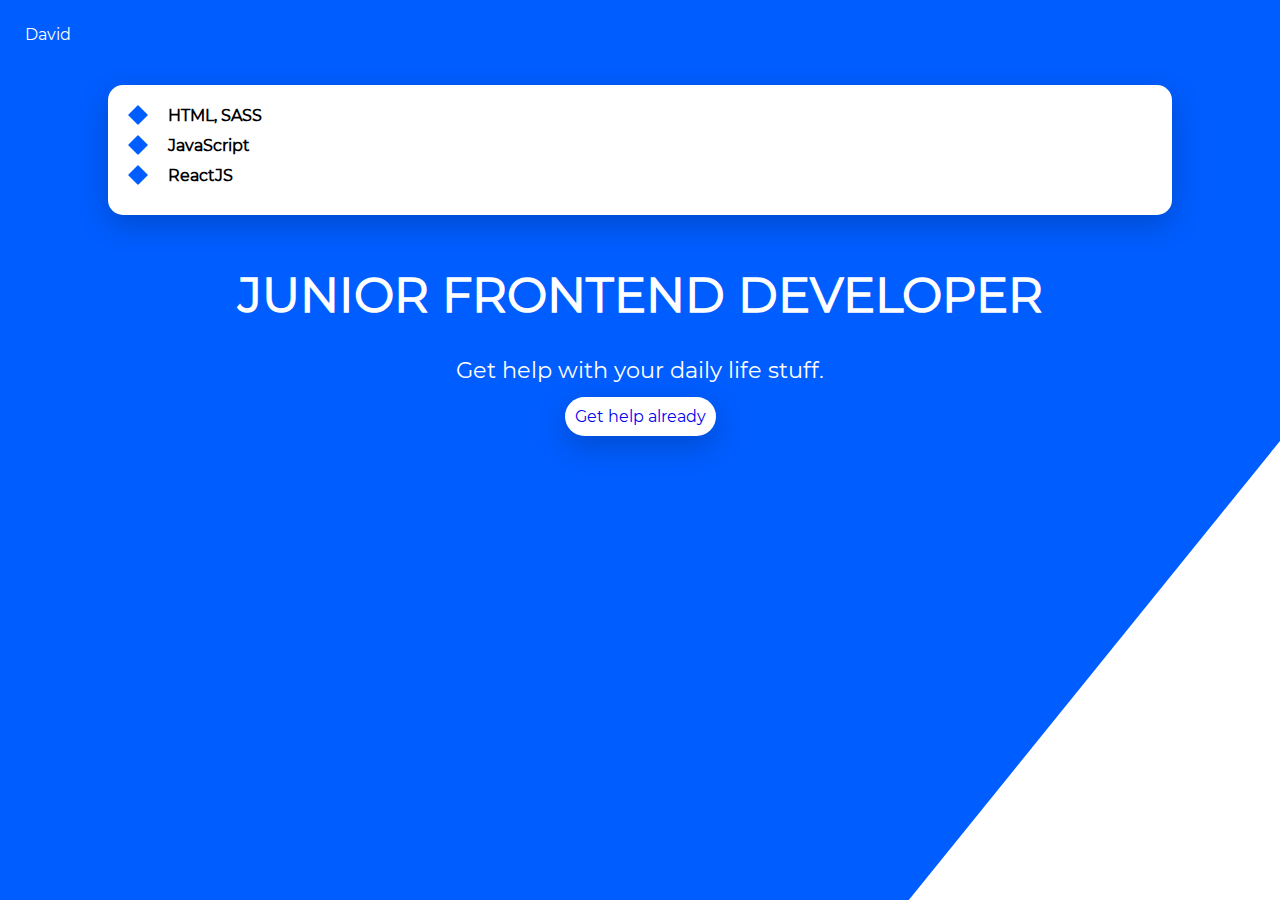
<file: index.html>
<!DOCTYPE html>
<html lang="en">
<head>
    <meta charset="UTF-8">
    <meta name="viewport" content="width=device-width, initial-scale=1.0">
    <title>Document</title>
    <link rel="stylesheet" href="css/view.css">
</head>
<body>
    <div class="background"></div>
        <header>
            <a href="#" class="header__link">David</a>
        </header>
    
        <main>
            <section class="card">
                <ul>
                    <li>
                        <span></span>
                        <strong>HTML, SASS</strong>
                    </li>
                    <li>
                        <span></span>
                        <strong>JavaScript</strong>
                    </li>
                    <li>
                        <span></span>
                        <strong>ReactJS</strong>
                    </li>
                </ul>
            </section>
            <section class="primary">
                <h1>Junior Frontend Developer</h1>
                <p>Get help with your daily life stuff.</p>
                <a href="#">Get help already</a>
            </section>
        </main> 
</body>
</html>
</file>
<file: css/view.css>
@font-face {
  font-family: 'mont';
  src: url(../Montserrat/Montserrat-Regular.ttf);
}

html, body {
  margin: 0;
  height: 100%;
  width: 100%;
}

body {
  font-family: 'mont';
}

body .background {
  -webkit-clip-path: polygon(100% 0, 100% 49%, 71% 100%, 0 100%, 0 0);
          clip-path: polygon(100% 0, 100% 49%, 71% 100%, 0 100%, 0 0);
  background-color: #005dff;
  height: 100%;
  position: absolute;
  z-index: -1;
  width: 100%;
}

body header a {
  color: white;
  text-decoration: none;
  display: block;
  -webkit-text-decoration: uppercase;
          text-decoration: uppercase;
  padding: 25px;
}

main section.card {
  background: white;
  padding: 20px;
  margin: 1em auto;
  border-radius: 15px;
  -webkit-box-shadow: 0 10px 30px rgba(0, 0, 0, 0.2);
          box-shadow: 0 10px 30px rgba(0, 0, 0, 0.2);
  width: 80%;
}

main section.card ul {
  list-style-type: none;
  margin: 0;
  padding: 0;
}

main section.card ul li {
  margin-bottom: 10px;
}

main section.card ul li span {
  position: absolute;
  width: 20px;
  height: 20px;
  background: #005dff;
  border-radius: 50%;
  -webkit-clip-path: polygon(50% 0%, 100% 50%, 50% 100%, 0% 50%);
          clip-path: polygon(50% 0%, 100% 50%, 50% 100%, 0% 50%);
}

main section.card ul li strong {
  display: inline-block;
  margin-left: 40px;
  margin-top: 1px;
}

main section.primary {
  color: white;
  padding: 25px;
  text-align: center;
}

main section.primary h1 {
  font-size: 3em;
  margin-top: 10px;
  text-transform: uppercase;
}

main section.primary p {
  font-size: 1.4em;
}

main section.primary a {
  background: white;
  -webkit-box-shadow: 0px 10px 30px rgba(0, 0, 0, 0.2);
          box-shadow: 0px 10px 30px rgba(0, 0, 0, 0.2);
  text-decoration: none;
  border-radius: 20px;
  padding: 10px;
}
/*# sourceMappingURL=view.css.map */
</file>
